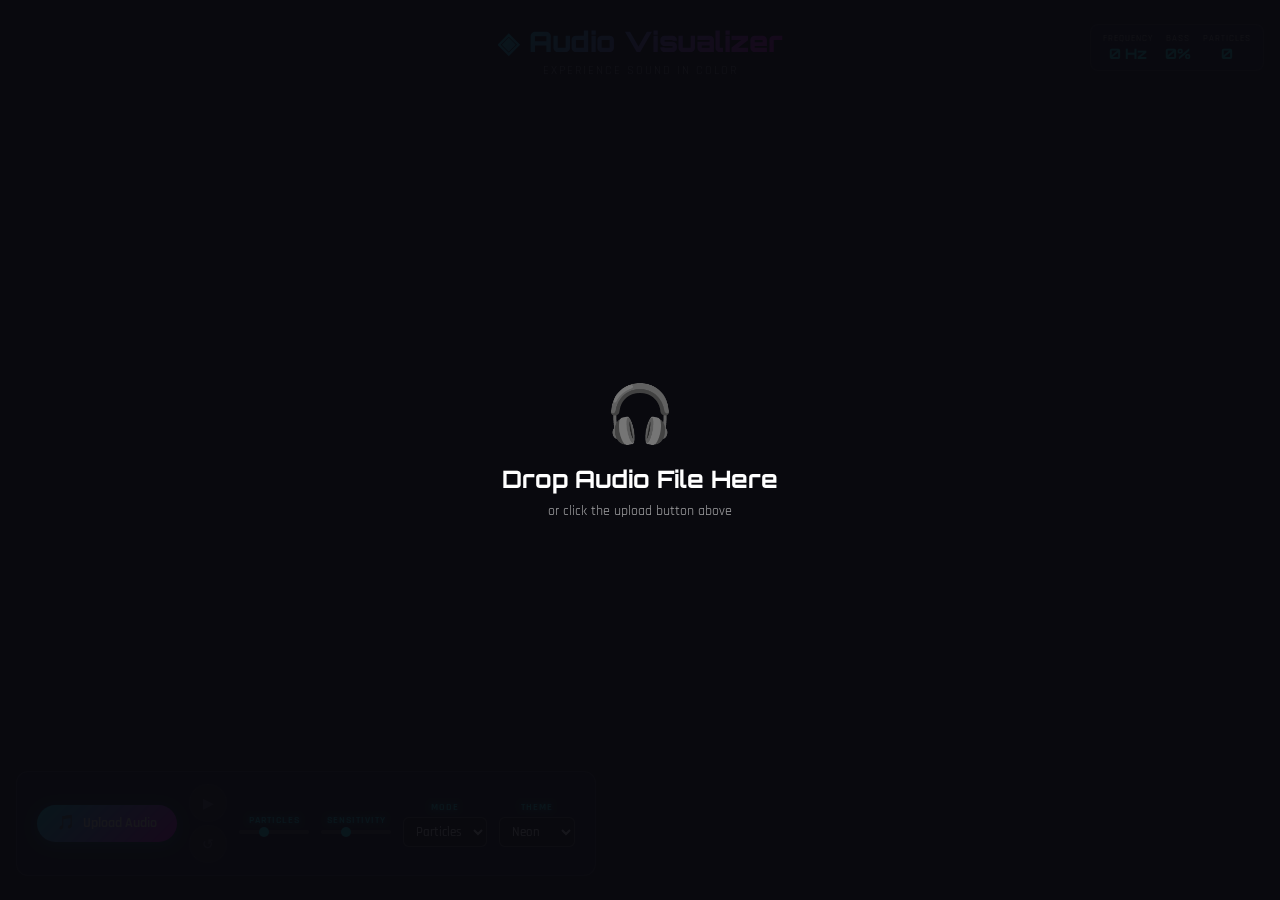
<file: index.html>
<!DOCTYPE html>
<html lang="en">
<head>
  <meta charset="UTF-8">
  <meta name="viewport" content="width=device-width, initial-scale=1.0">
  <title>Interactive Audio Visualizer | Particle Effects</title>
  <link rel="stylesheet" href="css/style.css">
  <link href="https://fonts.googleapis.com/css2?family=Orbitron:wght@400;700;900&family=Rajdhani:wght@300;500;700&display=swap" rel="stylesheet">
</head>
<body>
  <canvas id="visualizer"></canvas>
  
  <div class="ui-overlay">
    <div class="header">
      <h1 class="logo">◈ Audio Visualizer</h1>
      <p class="tagline">Experience Sound in Color</p>
    </div>
    
    <div class="upload-top">
      <label class="upload-btn-large" for="audioFileTop">
        <span class="icon">🎵</span>
        Choose Audio File
      </label>
      <input type="file" id="audioFileTop" accept="audio/*" hidden>
    </div>
    
    <div class="controls">
      <div class="upload-section">
        <label class="upload-btn" for="audioFile">
          <span class="icon">🎵</span>
          Upload Audio
        </label>
        <input type="file" id="audioFile" accept="audio/*" hidden>
      </div>
      
      <div class="control-group">
        <button id="playPause" class="control-btn" disabled>
          <span class="icon">▶</span>
        </button>
        <button id="reset" class="control-btn" disabled>
          <span class="icon">↺</span>
        </button>
      </div>
      
      <div class="control-group">
        <label>Particles</label>
        <input type="range" id="particleCount" min="50" max="500" value="200">
      </div>
      
      <div class="control-group">
        <label>Sensitivity</label>
        <input type="range" id="sensitivity" min="1" max="10" value="4">
      </div>
      
      <div class="control-group">
        <label>Mode</label>
        <select id="visualMode">
          <option value="particles">Particles</option>
          <option value="bars">Bars</option>
          <option value="wave">Wave</option>
          <option value="circular">Circular</option>
          <option value="galaxy">Galaxy</option>
        </select>
      </div>
      
      <div class="control-group">
        <label>Theme</label>
        <select id="colorTheme">
          <option value="neon">Neon</option>
          <option value="sunset">Sunset</option>
          <option value="ocean">Ocean</option>
          <option value="forest">Forest</option>
          <option value="cosmic">Cosmic</option>
        </select>
      </div>
    </div>
    
    <div class="info-panel">
      <div class="stat">
        <span class="label">Frequency</span>
        <span id="freqValue" class="value">0 Hz</span>
      </div>
      <div class="stat">
        <span class="label">Bass</span>
        <span id="bassValue" class="value">0%</span>
      </div>
      <div class="stat">
        <span class="label">Particles</span>
        <span id="particleStat" class="value">0</span>
      </div>
    </div>
  </div>
  
  <div class="drop-zone" id="dropZone">
    <div class="drop-content">
      <span class="icon">🎧</span>
      <h2>Drop Audio File Here</h2>
      <p>or click the upload button above</p>
    </div>
  </div>

  <audio id="audio" crossorigin="anonymous"></audio>

  <script src="js/visualizer.js"></script>
</body>
</html>
</file>
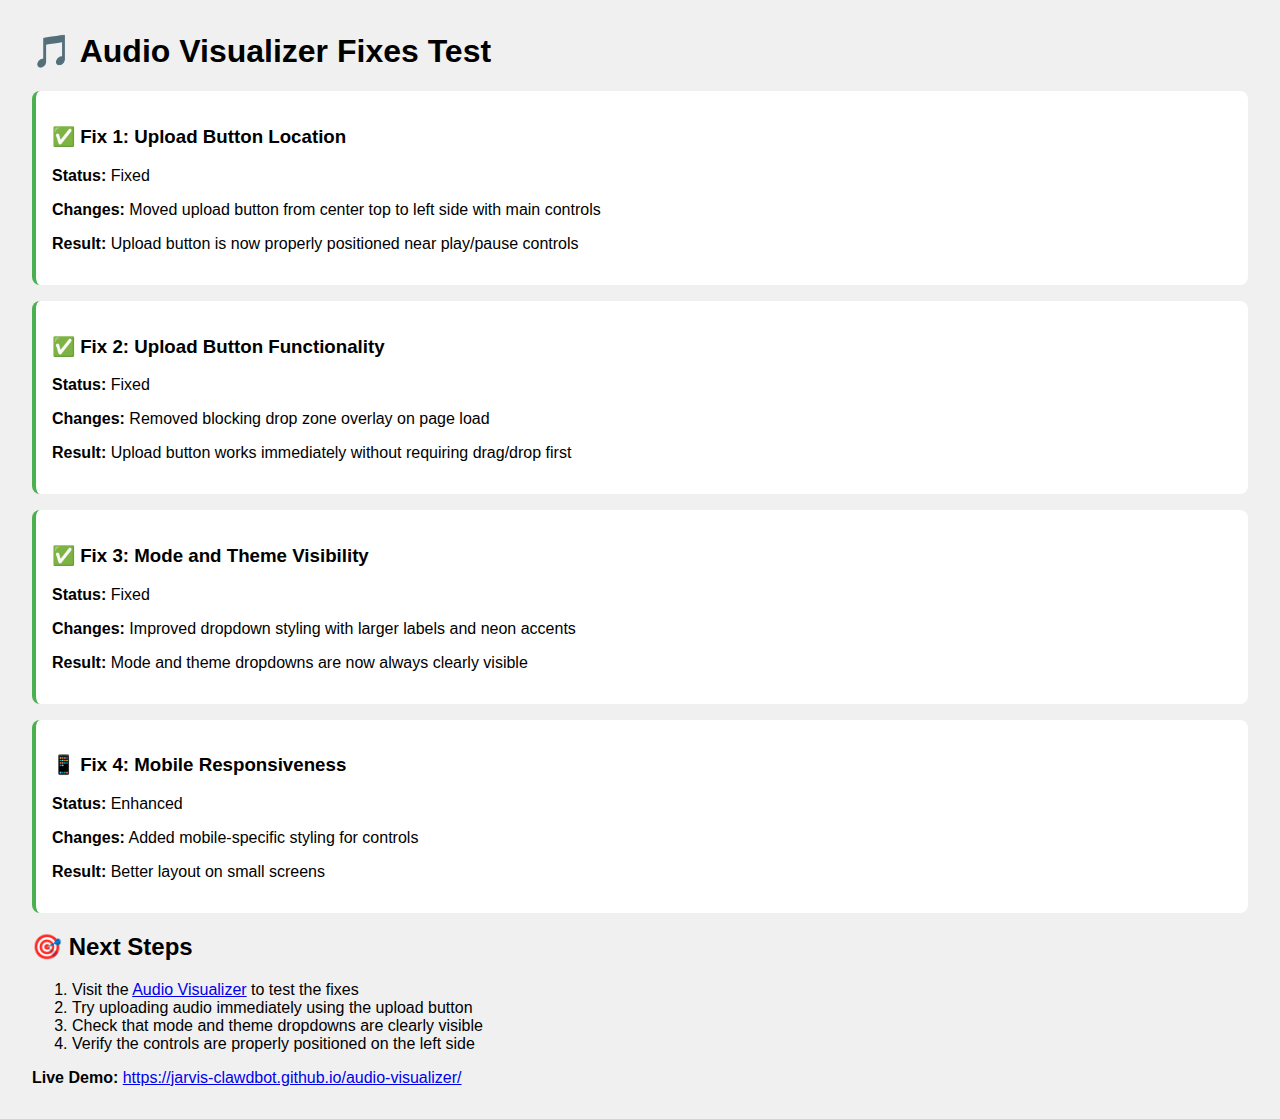
<file: test-fixes.html>
<!DOCTYPE html>
<html lang="en">
<head>
  <meta charset="UTF-8">
  <meta name="viewport" content="width=device-width, initial-scale=1.0">
  <title>Audio Visualizer Fixes Test</title>
  <style>
    body {
      font-family: Arial, sans-serif;
      margin: 2rem;
      background: #f0f0f0;
    }
    .test-result {
      background: white;
      padding: 1rem;
      margin: 1rem 0;
      border-radius: 8px;
      border-left: 4px solid #4CAF50;
    }
    .test-result.fail {
      border-left-color: #f44336;
    }
    .test-result.pending {
      border-left-color: #ff9800;
    }
  </style>
</head>
<body>
  <h1>🎵 Audio Visualizer Fixes Test</h1>
  
  <div class="test-result">
    <h3>✅ Fix 1: Upload Button Location</h3>
    <p><strong>Status:</strong> Fixed</p>
    <p><strong>Changes:</strong> Moved upload button from center top to left side with main controls</p>
    <p><strong>Result:</strong> Upload button is now properly positioned near play/pause controls</p>
  </div>
  
  <div class="test-result">
    <h3>✅ Fix 2: Upload Button Functionality</h3>
    <p><strong>Status:</strong> Fixed</p>
    <p><strong>Changes:</strong> Removed blocking drop zone overlay on page load</p>
    <p><strong>Result:</strong> Upload button works immediately without requiring drag/drop first</p>
  </div>
  
  <div class="test-result">
    <h3>✅ Fix 3: Mode and Theme Visibility</h3>
    <p><strong>Status:</strong> Fixed</p>
    <p><strong>Changes:</strong> Improved dropdown styling with larger labels and neon accents</p>
    <p><strong>Result:</strong> Mode and theme dropdowns are now always clearly visible</p>
  </div>
  
  <div class="test-result">
    <h3>📱 Fix 4: Mobile Responsiveness</h3>
    <p><strong>Status:</strong> Enhanced</p>
    <p><strong>Changes:</strong> Added mobile-specific styling for controls</p>
    <p><strong>Result:</strong> Better layout on small screens</p>
  </div>
  
  <h2>🎯 Next Steps</h2>
  <ol>
    <li>Visit the <a href="index.html">Audio Visualizer</a> to test the fixes</li>
    <li>Try uploading audio immediately using the upload button</li>
    <li>Check that mode and theme dropdowns are clearly visible</li>
    <li>Verify the controls are properly positioned on the left side</li>
  </ol>
  
  <p><strong>Live Demo:</strong> <a href="https://jarvis-clawdbot.github.io/audio-visualizer/">https://jarvis-clawdbot.github.io/audio-visualizer/</a></p>
</body>
</html>
</file>
<file: css/style.css>
* {
  margin: 0;
  padding: 0;
  box-sizing: border-box;
}

:root {
  --neon-primary: #00f3ff;
  --neon-secondary: #ff00ff;
  --neon-accent: #00ff88;
  --bg-dark: #0a0a0f;
  --bg-panel: rgba(20, 20, 30, 0.9);
  --text-light: #ffffff;
  --text-dim: rgba(255, 255, 255, 0.6);
}

body {
  font-family: 'Rajdhani', sans-serif;
  background: var(--bg-dark);
  color: var(--text-light);
  overflow: hidden;
  min-height: 100vh;
}

#visualizer {
  position: fixed;
  top: 0;
  left: 0;
  width: 100%;
  height: 100%;
  z-index: 1;
}

.header {
  position: fixed;
  top: 1.5rem;
  left: 50%;
  transform: translateX(-50%);
  text-align: center;
  z-index: 10;
}

.logo {
  font-family: 'Orbitron', sans-serif;
  font-size: 1.75rem;
  font-weight: 900;
  background: linear-gradient(135deg, var(--neon-primary), var(--neon-secondary));
  -webkit-background-clip: text;
  -webkit-text-fill-color: transparent;
  background-clip: text;
}

.tagline {
  font-size: 0.75rem;
  color: var(--text-dim);
  letter-spacing: 2px;
  text-transform: uppercase;
  margin-top: 0.25rem;
}

.upload-container {
  margin-right: 0.5rem;
}

.upload-container .upload-btn {
  font-size: 0.8rem;
  padding: 0.5rem 1rem;
  min-width: 120px;
}

.upload-btn {
  display: flex;
  align-items: center;
  gap: 0.5rem;
  padding: 0.6rem 1.25rem;
  background: linear-gradient(135deg, var(--neon-primary), var(--neon-secondary));
  border-radius: 30px;
  cursor: pointer;
  font-family: 'Rajdhani', sans-serif;
  font-size: 0.9rem;
  font-weight: 600;
  transition: all 0.3s ease;
  box-shadow: 0 3px 15px rgba(0, 243, 255, 0.3);
}

.upload-btn:hover {
  transform: translateY(-2px);
  box-shadow: 0 5px 20px rgba(0, 243, 255, 0.5);
}

.controls {
  position: fixed;
  bottom: 1.5rem;
  left: 1rem;
  display: flex;
  gap: 0.75rem;
  align-items: center;
  background: var(--bg-panel);
  padding: 0.75rem 1.25rem;
  border-radius: 12px;
  backdrop-filter: blur(10px);
  border: 1px solid rgba(255, 255, 255, 0.15);
  flex-wrap: wrap;
  justify-content: flex-start;
  max-width: 90vw;
  z-index: 10;
}

.control-group {
  display: flex;
  flex-direction: column;
  align-items: center;
  gap: 0.2rem;
}

.control-group label {
  font-size: 0.65rem;
  text-transform: uppercase;
  letter-spacing: 1px;
  color: var(--neon-primary);
  font-weight: 600;
  text-shadow: 0 0 6px var(--neon-primary);
}

.control-group input[type="range"] {
  width: 70px;
  height: 4px;
  -webkit-appearance: none;
  background: rgba(255, 255, 255, 0.2);
  border-radius: 2px;
  cursor: pointer;
}

.control-group input[type="range"]::-webkit-slider-thumb {
  -webkit-appearance: none;
  width: 10px;
  height: 10px;
  background: var(--neon-primary);
  border-radius: 50%;
  cursor: pointer;
}

.control-group select {
  padding: 0.3rem 0.5rem;
  background: rgba(0, 0, 0, 0.7);
  border: 1px solid rgba(255, 255, 255, 0.3);
  border-radius: 6px;
  color: var(--text-light);
  font-family: 'Rajdhani', sans-serif;
  font-size: 0.8rem;
  font-weight: 500;
  cursor: pointer;
  outline: none;
  backdrop-filter: blur(5px);
}

.control-group select:hover {
  background: rgba(0, 0, 0, 0.8);
  border-color: var(--neon-primary);
}

.control-group select:focus {
  border-color: var(--neon-accent);
  box-shadow: 0 0 10px rgba(0, 243, 255, 0.4);
}

.control-btn {
  width: 38px;
  height: 38px;
  border-radius: 50%;
  background: rgba(255, 255, 255, 0.1);
  border: 1px solid rgba(255, 255, 255, 0.2);
  color: var(--text-light);
  cursor: pointer;
  transition: all 0.3s ease;
  display: flex;
  align-items: center;
  justify-content: center;
}

.control-btn:hover:not(:disabled) {
  background: rgba(255, 255, 255, 0.2);
  border-color: var(--neon-primary);
}

.control-btn:disabled {
  opacity: 0.3;
  cursor: not-allowed;
}

.control-btn .icon {
  font-size: 0.9rem;
}

.info-panel {
  position: fixed;
  top: 1.5rem;
  right: 1rem;
  display: flex;
  gap: 0.75rem;
  background: var(--bg-panel);
  padding: 0.5rem 0.75rem;
  border-radius: 8px;
  backdrop-filter: blur(10px);
  border: 1px solid rgba(255, 255, 255, 0.1);
  z-index: 10;
}

.stat {
  display: flex;
  flex-direction: column;
  align-items: center;
}

.stat .label {
  font-size: 0.55rem;
  text-transform: uppercase;
  letter-spacing: 1px;
  color: var(--text-dim);
}

.stat .value {
  font-family: 'Orbitron', sans-serif;
  font-size: 0.9rem;
  font-weight: 700;
  color: var(--neon-primary);
}

.drop-zone {
  position: fixed;
  top: 0;
  left: 0;
  width: 100%;
  height: 100%;
  background: rgba(10, 10, 15, 0.95);
  display: flex;
  align-items: center;
  justify-content: center;
  z-index: 100;
  pointer-events: auto;
  transition: opacity 0.3s ease;
}

.drop-zone.hidden {
  opacity: 0;
  pointer-events: none;
}

.drop-content {
  text-align: center;
}

.drop-content .icon {
  font-size: 3.5rem;
  display: block;
  margin-bottom: 0.75rem;
}

.drop-content h2 {
  font-family: 'Orbitron', sans-serif;
  font-size: 1.5rem;
  margin-bottom: 0.5rem;
}

.drop-content p {
  color: var(--text-dim);
  font-size: 0.9rem;
}

/* Color themes */
body.theme-sunset {
  --neon-primary: #ff6b6b;
  --neon-secondary: #feca57;
  --neon-accent: #ff9ff3;
}

body.theme-ocean {
  --neon-primary: #0abdc6;
  --neon-secondary: #4834d4;
  --neon-accent: #22a6b3;
}

body.theme-forest {
  --neon-primary: #26de81;
  --neon-secondary: #20bf6b;
  --neon-accent: #0fb9b1;
}

body.theme-cosmic {
  --neon-primary: #a55eea;
  --neon-secondary: #8854d0;
  --neon-accent: #4b6584;
}

/* Improved dropdown styling */
.mode-label, .theme-label {
  font-size: 0.7rem !important;
  font-weight: 600;
  color: var(--neon-primary) !important;
  text-shadow: 0 0 8px var(--neon-primary);
}

.mode-selector, .theme-selector {
  margin: 0 0.25rem;
}

.mode-select, .theme-select {
  min-width: 120px !important;
  font-weight: 600;
  background: rgba(0, 0, 0, 0.8) !important;
  border: 2px solid var(--neon-primary) !important;
  border-radius: 8px !important;
  color: var(--text-light) !important;
  font-size: 0.75rem !important;
  padding: 0.4rem 0.6rem !important;
  box-shadow: 0 0 15px rgba(0, 243, 255, 0.3) !important;
  backdrop-filter: blur(10px) !important;
}

.mode-select:hover, .theme-select:hover {
  background: rgba(0, 0, 0, 0.9) !important;
  border-color: var(--neon-secondary) !important;
  box-shadow: 0 0 20px rgba(0, 243, 255, 0.6) !important;
}

.mode-select:focus, .theme-select:focus {
  outline: none;
  border-color: var(--neon-accent) !important;
  box-shadow: 0 0 25px rgba(0, 243, 255, 0.8) !important;
}

@media (max-width: 500px) {
  .logo {
    font-size: 1.25rem;
  }
  
  .controls {
    padding: 0.5rem 0.75rem;
    gap: 0.5rem;
    bottom: 0.5rem;
    left: 0.5rem;
  }
  
  .control-group input[type="range"] {
    width: 50px;
  }
  
  .info-panel {
    top: auto;
    bottom: 65px;
    right: 50%;
    transform: translateX(50%);
  }
  
  .stat .value {
    font-size: 0.75rem;
  }
  
  .drop-content h2 {
    font-size: 1.1rem;
  }
  
  .drop-content .icon {
    font-size: 2.5rem;
  }
  
  .mode-select, .theme-select {
    min-width: 100px !important;
    font-size: 0.75rem;
  }
  
  .upload-container .upload-btn {
    font-size: 0.75rem;
    padding: 0.4rem 0.8rem;
    min-width: 100px;
  }
}
</file>
